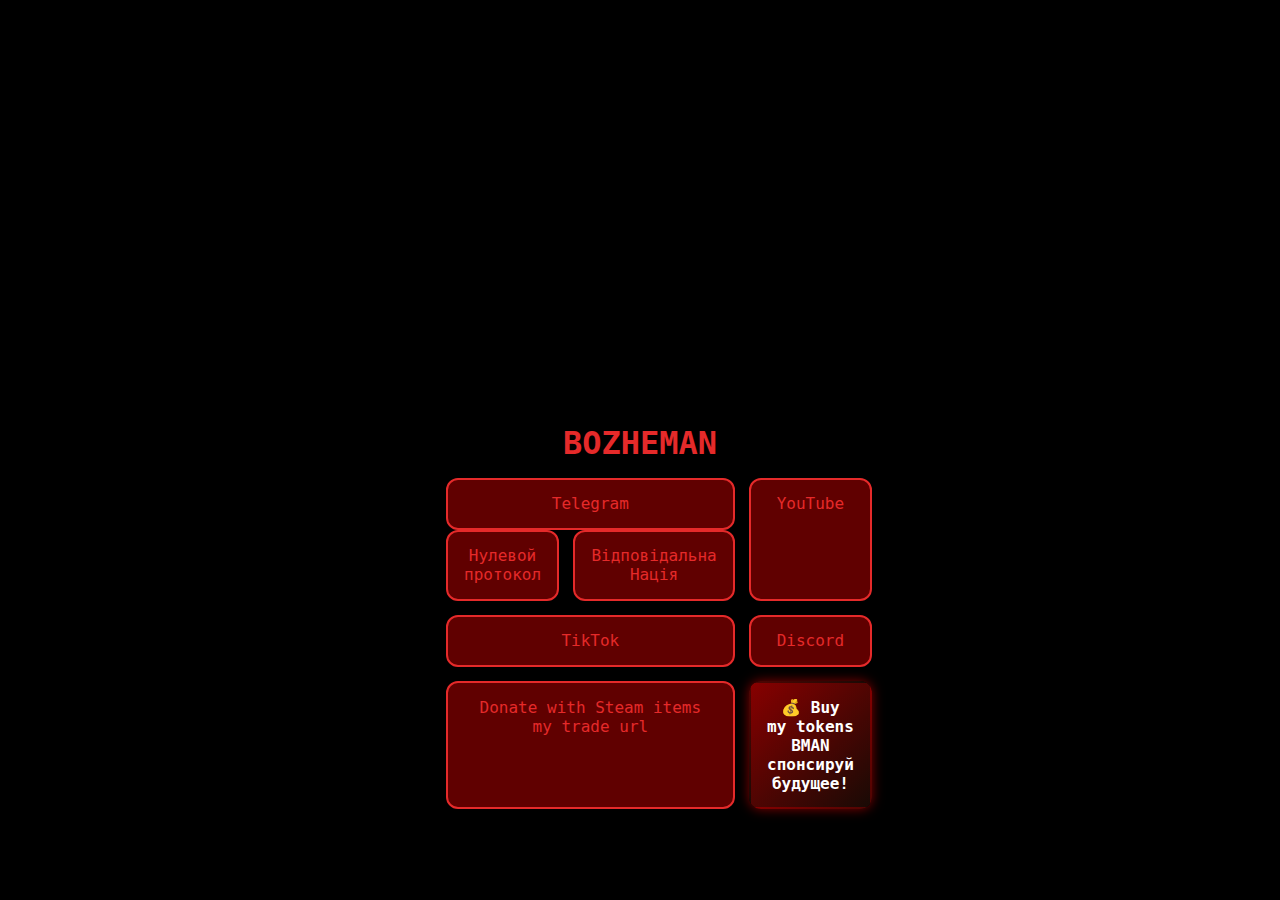
<file: index.html>
<!DOCTYPE html>
<html lang="en">
<head>
  <meta charset="UTF-8" />
  <meta name="viewport" content="width=device-width, initial-scale=1.0"/>
  <title>BOZHEMAN</title>
  <link rel="stylesheet" href="styles.css" />
</head>

<body>
  <div class="container">
    <img src="avatar.png" alt="BOZHEMAN" class="avatar">
    <h1>BOZHEMAN</h1>
    <div class="links">
      <div class="btn-group">
  <a href="https://t.me/bozheman" class="btn" target="_blank">Telegram</a>
  <div class="row-buttons">
    <a href="https://t.me/protocol_0zero" class="btn half-btn" target="_blank">Нулевой протокол</a>
    <a href="https://t.me/vidpovnac" class="btn half-btn" target="_blank">Відповідальна Нація</a>
  </div>
</div>


      <a href="https://www.youtube.com/channel/UC_BgtvZc1dxQbJA1uEeFimw" class="btn" target="_blank">YouTube</a>
      <a href="https://www.tiktok.com/@bozheman_" class="btn" target="_blank">TikTok</a>
      <a href="https://discord.gg/jNFZTsBz8j" class="btn" target="_blank">Discord</a>
      <a href="https://steamcommunity.com/tradeoffer/new/?partner=158634293&token=U2y7ekdF" class="btn" target="_blank">Donate with Steam items<br>my trade url</a>
      <a href="https://www.sushi.com/optimism/swap?token0=NATIVE&token1=0xfb4BacD8E74f16c5b867cc524806ca326a456273&swapAmount=0.00001" class="btn special">
        💰 Buy my tokens BMAN<br><span>спонсируй будущее!</span>
      </a>
    </div>
  </div>

  <script>
    const screenWidth = window.innerWidth;
    let dropCount = 300;

    if (screenWidth <= 1440) dropCount = 200;
    if (screenWidth <= 1024) dropCount = 100;
    if (screenWidth <= 768)  dropCount = 60;
    if (screenWidth <= 480)  dropCount = 40;
    if (screenWidth <= 320)  dropCount = 25;

    for (let i = 0; i < dropCount; i++) {
      const drop = document.createElement('div');
      drop.className = 'drop';
      drop.style.left = Math.random() * 100 + 'vw';
      drop.style.animationDelay = (Math.random() * 10) + 's';
      drop.style.animationDuration = (4 + Math.random() * 6) + 's';
      document.body.appendChild(drop);
    }
  </script>
</body>
</html>
</file>
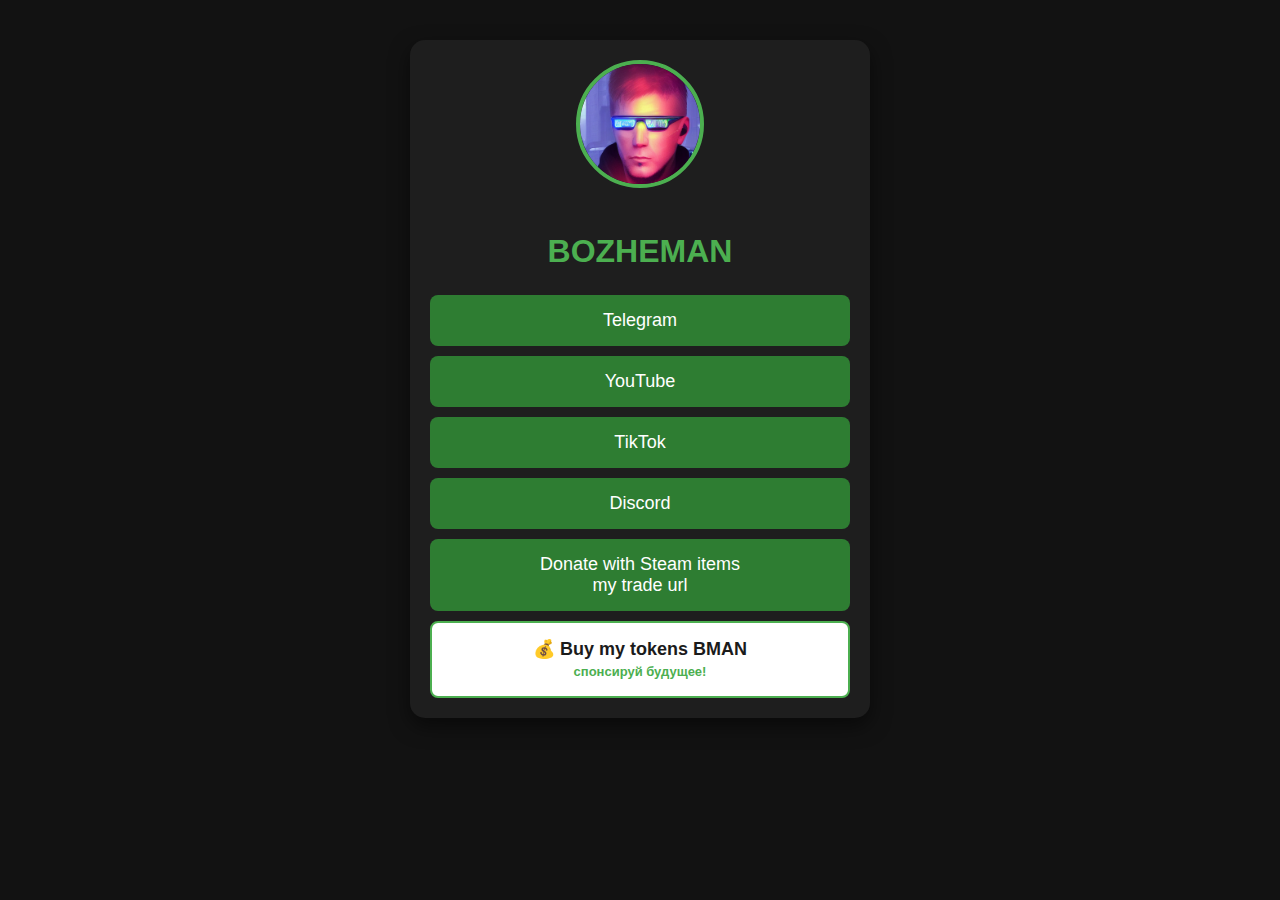
<file: main/index.html>
<!DOCTYPE html>
<html lang="en">
<head>
    <meta charset="UTF-8">
    <meta name="viewport" content="width=device-width, initial-scale=1.0">
    <title>BOZHEMAN</title>
    <link rel="stylesheet" href="styles.css">
</head>
<body>
    <div class="container">
        <img src="avatar.png" alt="BOZHEMAN" class="avatar">
        <h1>BOZHEMAN</h1>
        
        <div class="links">
            <a href="https://t.me/membogodelnya" class="btn" target="_blank">Telegram</a>
            <a href="https://www.youtube.com/channel/UC_BgtvZc1dxQbJA1uEeFimw" class="btn" target="_blank"> YouTube</a>
            <a href="https://www.tiktok.com/@bozheman_" class="btn" target="_blank"> TikTok</a>
            <a href="https://discord.gg/jNFZTsBz8j" class="btn" target="_blank"> Discord</a>
            <a href="https://steamcommunity.com/tradeoffer/new/?partner=158634293&token=U2y7ekdF" class="btn" target="_blank">Donate with Steam items<br>my trade url</a>
            <a href="https://www.sushi.com/optimism/swap?token0=NATIVE&token1=0xfb4BacD8E74f16c5b867cc524806ca326a456273&swapAmount=0.00001" class="btn special">💰 Buy my tokens BMAN<br><span>спонсируй будущее!</span></a>
        </div>
    </div>
</body>
</html>
</file>
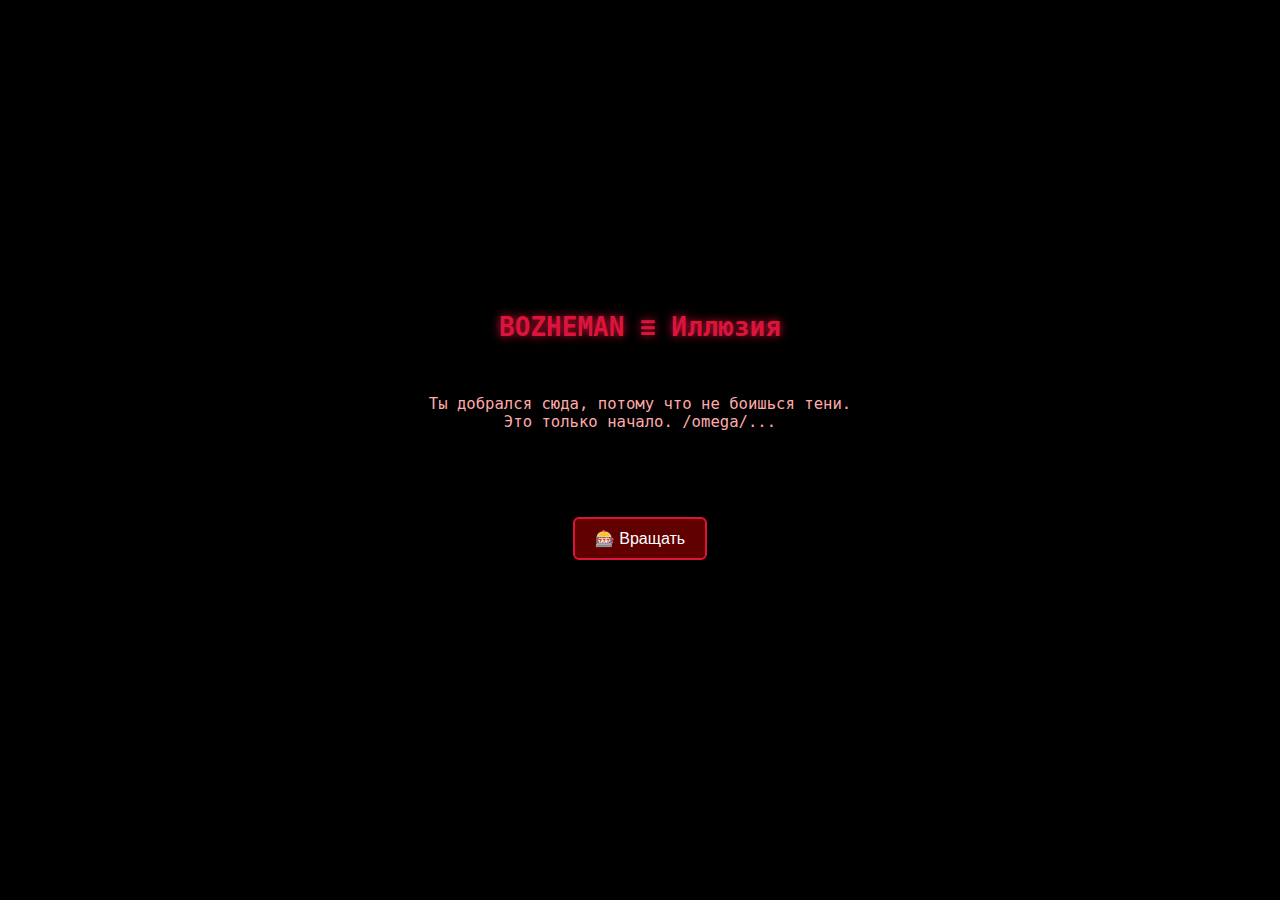
<file: doubleindex.html>
<!DOCTYPE html>
<html lang="en">
<head>
  <meta charset="UTF-8" />
  <meta name="viewport" content="width=device-width, initial-scale=1.0"/>
  <title>THE OMEGA</title>
  <style>
    body {
      margin: 0;
      background: black;
      color: crimson;
      font-family: monospace;
      display: flex;
      align-items: center;
      justify-content: center;
      height: 100vh;
      text-align: center;
      flex-direction: column;
      overflow: hidden;
    }

    h1 {
      font-size: 2em;
      text-shadow: 0 0 10px crimson;
    }

    p {
      max-width: 600px;
      padding: 20px;
      font-size: 1.2em;
      color: #ffaaaa;
    }

    #roulette {
      margin-top: 30px;
    }

    #spin-button {
      padding: 10px 20px;
      background: #600000;
      border: 2px solid crimson;
      color: white;
      font-size: 16px;
      cursor: pointer;
      margin-top: 20px;
      border-radius: 6px;
    }

    #spin-button:hover {
      background: crimson;
    }

    #roulette-result {
      margin-top: 15px;
      font-size: 1.1em;
      color: #ff5555;
      min-height: 30px;
    }

    @keyframes realisticDrip {
      0% {
        transform: translateY(-10vh) scaleX(1) scaleY(1);
        opacity: 0.8;
      }
      80% {
        transform: translateY(90vh) scaleX(var(--scale-x, 1)) scaleY(var(--scale-y, 1));
        opacity: 0.9;
      }
      100% {
        transform: translateY(100vh) scaleX(0.5) scaleY(0.3);
        opacity: 0;
      }
    }

    .realistic-drop {
      position: fixed;
      top: -10vh;
      width: var(--drop-size, 12px);
      height: calc(var(--drop-size, 12px) * 1.6);
      background: radial-gradient(circle at 40% 30%, #911818, #5a0000);
      border-radius: 60% 60% 90% 90% / 70% 70% 100% 100%;
      box-shadow: 0 0 6px rgba(255, 0, 0, 0.3);
      opacity: 0.6;
      z-index: 0;
      animation: realisticDrip linear forwards;
      pointer-events: none;
    }
  </style>
</head>
<body>
  <h1>BOZHEMAN ≡ Иллюзия</h1>
  <p>Ты добрался сюда, потому что не боишься тени.<br> Это только начало. /omega/...</p>

  <div id="roulette">
    <button id="spin-button">🎰 Вращать</button>
    <div id="roulette-result"></div>
  </div>

  <audio id="myAudio" autoplay loop>
  <source src="omega.m4a" type="audio/mp4">
  Ваш браузер не поддерживает аудиоэлемент.
</audio>

<script>
  const audio = document.getElementById("myAudio");
  audio.addEventListener("loadedmetadata", function() {
    audio.currentTime = 28; // начать с 28-й секунды
  });
</script>

  <script>
    const dropCount = 60;
    for (let i = 0; i < dropCount; i++) {
      const drop = document.createElement('div');
      const size = 6 + Math.random() * 18;
      const speedFactor = size / 20;
      drop.className = 'realistic-drop';
      drop.style.left = Math.random() * 100 + 'vw';
      drop.style.setProperty('--drop-size', `${size}px`);
      drop.style.setProperty('--scale-x', `${1 - speedFactor * 0.3}`);
      drop.style.setProperty('--scale-y', `${1 + speedFactor * 0.7}`);
      drop.style.animationDuration = (3 + Math.random() * 3) + 's';
      drop.style.animationDelay = (Math.random() * 10) + 's';
      document.body.appendChild(drop);
    }

    setTimeout(() => {
      window.location.href = "roulet.html";
    }, 100000);

    const outcomes = [
      "Ты уже проиграл.",
      "Ты слеп.",
      "Узри.",
      "Скоро всё изменится.",
      "Ты нашёл глиф: /sigil",
      "Наблюдай...",
      "Здесь пусто, как в тебе."
    ];

    document.getElementById('spin-button').onclick = () => {
      const result = outcomes[Math.floor(Math.random() * outcomes.length)];
      document.getElementById('roulette-result').textContent = result;
    };
  </script>
</body>
</html>
</file>
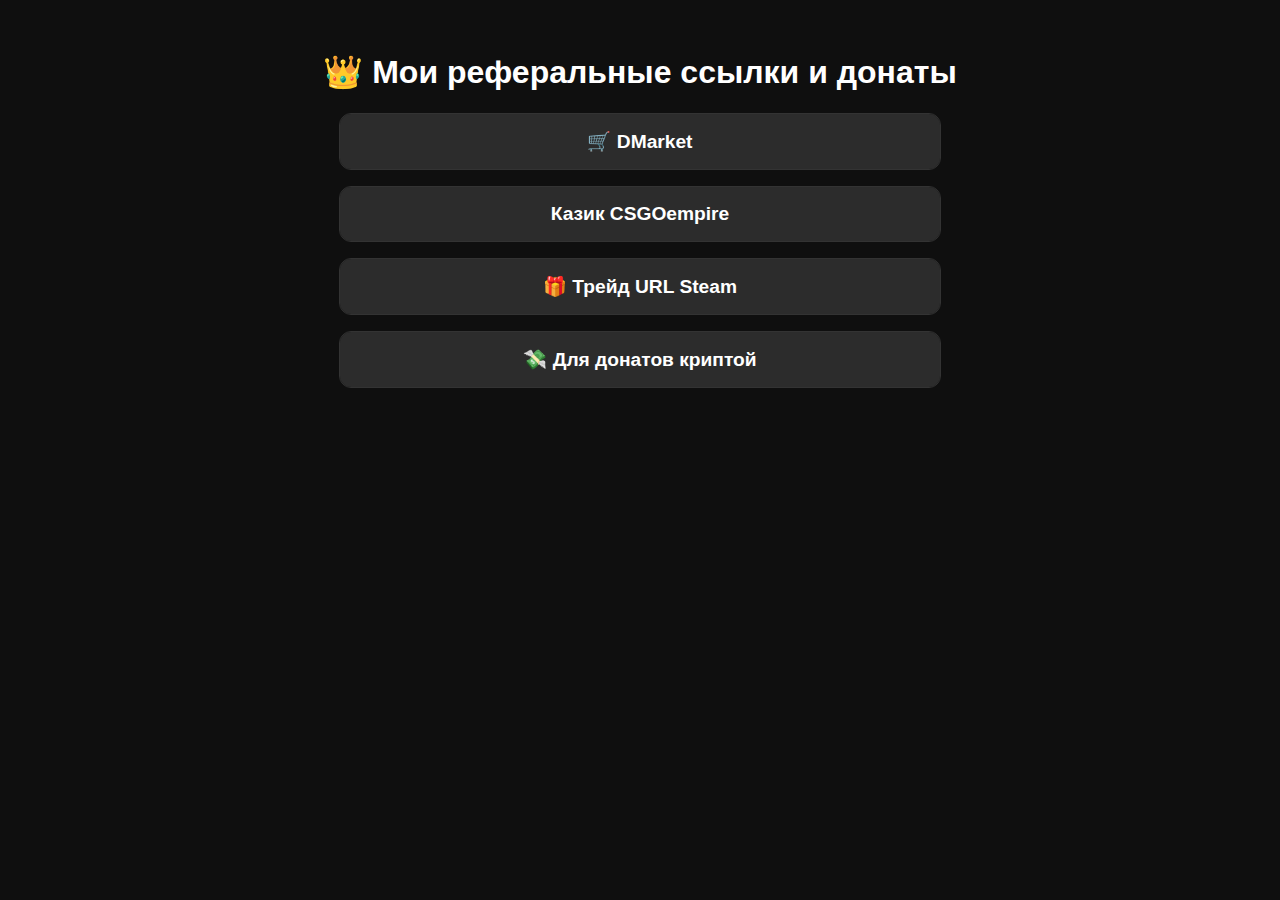
<file: refer.html>
<!DOCTYPE html>
<html lang="ru">
<head>
  <meta charset="UTF-8">
  <title>Мои Рефералки</title>
  <style>
    body {
      font-family: Arial, sans-serif;
      background-color: #0f0f0f;
      color: #fff;
      margin: 0;
      padding: 2rem;
      display: flex;
      flex-direction: column;
      align-items: center;
    }

    .ref-container {
      width: 100%;
      max-width: 600px;
      background-color: #1e1e1e;
      border: 1px solid #333;
      border-radius: 12px;
      margin-bottom: 1rem;
      overflow: hidden;
      transition: all 0.3s ease;
    }

    .ref-header {
      padding: 1rem;
      background-color: #2c2c2c;
      cursor: pointer;
      font-size: 1.2rem;
      font-weight: bold;
      text-align: center;
      user-select: none;
    }

    .ref-content {
      display: none;
      padding: 1rem;
      background-color: #1e1e1e;
      font-size: 1rem;
    }

    .ref-link {
      color: #4fc3f7;
      text-decoration: underline;
      display: inline-block;
      margin-top: 0.5rem;
      word-break: break-all;
      cursor: pointer;
    }

    .qr-img {
      display: none;
      margin-top: 0.5rem;
      max-width: 100%;
      border-radius: 8px;
    }

    .qr-toggle {
      margin-left: 1rem;
      background-color: #333;
      border: none;
      color: #4fc3f7;
      cursor: pointer;
      padding: 0.3rem 0.7rem;
      border-radius: 6px;
      font-size: 0.9rem;
    }

    .copied {
      color: #0f0;
    }

    .active .ref-content {
      display: block;
    }
  </style>
</head>
<body>

  <h1>👑 Мои реферальные ссылки и донаты</h1>

  <div class="ref-container">
    <div class="ref-header" onclick="toggleRef(this)">🛒 DMarket</div>
    <div class="ref-content">
      <p>Данным маркетом пользуюсь я. Если не зарегистрированы, то можете зарегаться, чтобы получать вместе со мной бонусы от трейдов.</p>
      <a class="ref-link" href="https://dmarket.com?ref=9Slq8aucc0" target="_blank">Перейти на DMarket</a>
      <br>
      <a class="ref-link" href="https://dmarket.com/ua/ingame-items/item-list/csgo-skins?sagaAddress=0x064Ca91243119Da8484b401984eC625554Ec9b30&exchangeTab=f2fOffers" target="_blank">Купить у меня скины</a>
    </div>
  </div>

<div class="ref-container">
    <div class="ref-header" onclick="toggleRef(this)">Казик CSGOempire</div>
    <div class="ref-content">
      <p>Можете зарегатться, микро бонусы</p>
      <a class="ref-link" href="https://csgoempire.com/r/bozheman" target="_blank">*тык*</a>
    </div>
  </div>

  <div class="ref-container">
    <div class="ref-header" onclick="toggleRef(this)">🎁 Трейд URL Steam</div>
    <div class="ref-content">
      <p>Скинуть скинов, если есть лишние 😇</p>
      <a class="ref-link" href="https://steamcommunity.com/tradeoffer/new/?partner=158634293&token=U2y7ekdF" target="_blank">*тык*</a>
    </div>
  </div>

  <div class="ref-container">
    <div class="ref-header" onclick="toggleRef(this)">💸 Для донатов криптой</div>
    <div class="ref-content">
      <p>Если хочешь поддержать — вот мои кошельки (клик — скопировать):</p>
      <ul>
        <li>
          <strong>USDT (TRC20):</strong>
          <span class="ref-link" onclick="copyToClipboard(this)">TF2MHpNpfaYkhVd855mMfTgusfxG8N7hZa</span>
          <button class="qr-toggle" onclick="toggleQR(this, 'USDT')">QR</button>
          <img src="USDT.jpg" alt="QR USDT" class="qr-img">
        </li>
        <li>
          <strong>BTC:</strong>
          <span class="ref-link" onclick="copyToClipboard(this)">125hh3cxk1PdgEcBf87H6jNdCfMCXK1vKH</span>
          <button class="qr-toggle" onclick="toggleQR(this, 'BTC')">QR</button>
          <img src="BTC.jpg" alt="QR BTC" class="qr-img">
        </li>
        <li>
          <strong>ETH:</strong>
          <span class="ref-link" onclick="copyToClipboard(this)">0xe1b3651e583a2eefd0f813a530cb55fda141eed2</span>
          <button class="qr-toggle" onclick="toggleQR(this, 'ETH')">QR</button>
          <img src="ETH.jpg" alt="QR ETH" class="qr-img">
        </li>
        <li>
          <strong>BNB (BEP20):</strong>
          <span class="ref-link" onclick="copyToClipboard(this)">0xe1b3651e583a2eefd0f813a530cb55fda141eed2</span>
          <button class="qr-toggle" onclick="toggleQR(this, 'BNB')">QR</button>
          <img src="BNB.jpg" alt="QR BNB" class="qr-img">
        </li>
      </ul>
    </div>
  </div>

  <script>
    function toggleRef(headerElement) {
      const container = headerElement.parentElement;
      container.classList.toggle('active');
    }

    function copyToClipboard(element) {
      const text = element.innerText;
      navigator.clipboard.writeText(text).then(() => {
        element.classList.add('copied');
        element.innerText = 'Скопировано!';
        setTimeout(() => {
          element.classList.remove('copied');
          element.innerText = text;
        }, 500);
      });
    }

    function toggleQR(button, label) {
      const img = button.nextElementSibling;
      img.style.display = img.style.display === 'block' ? 'none' : 'block';
    }
  </script>

</body>
</html>
</file>
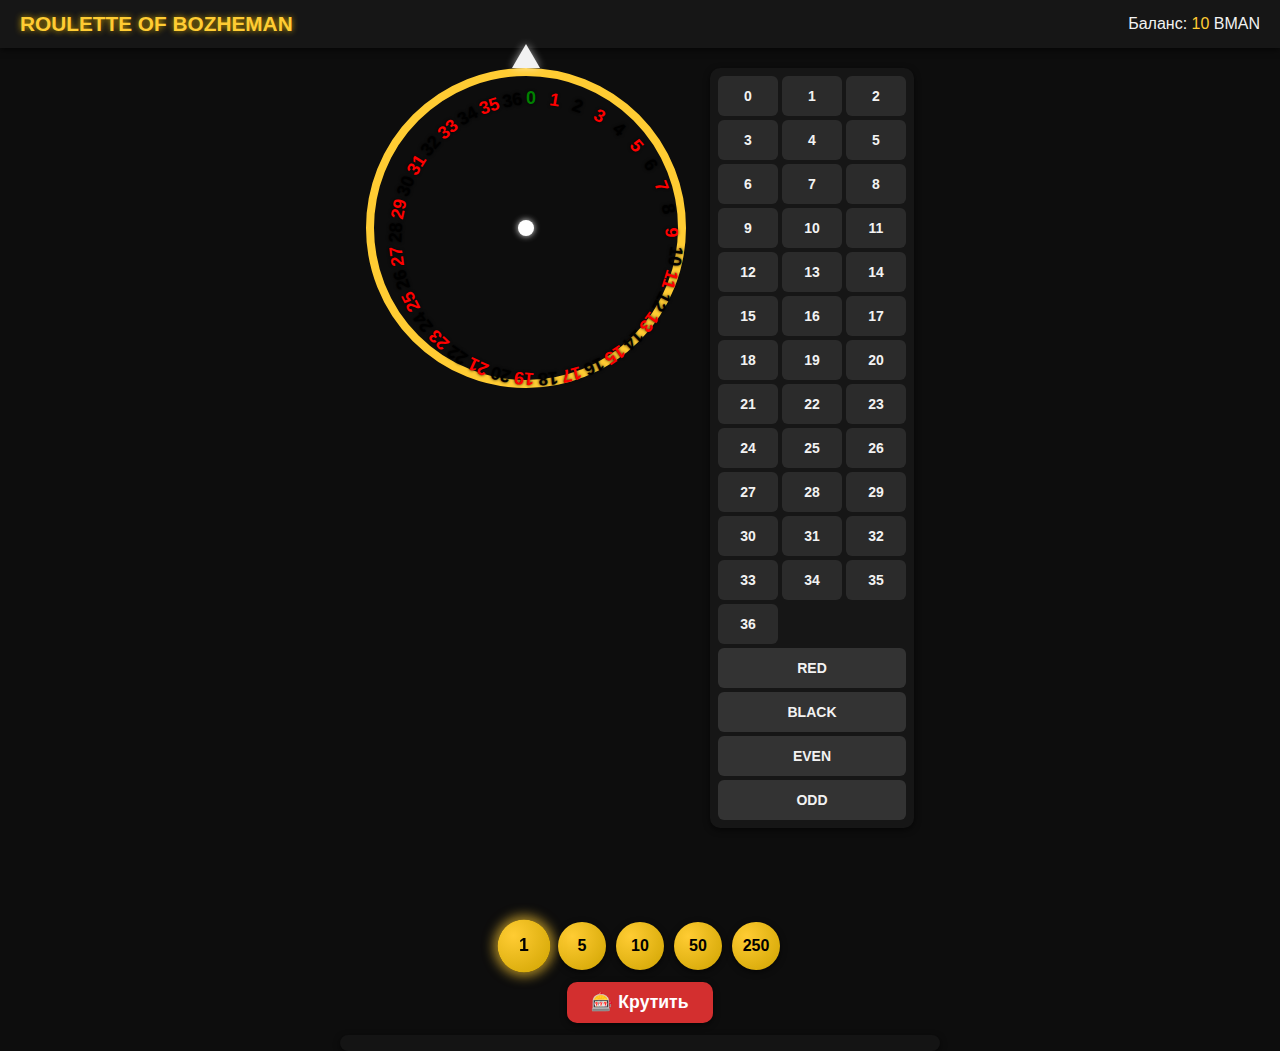
<file: roulet.html>
<!DOCTYPE html>
<html lang="en">
<head>
  <meta charset="UTF-8" />
  <meta name="viewport" content="width=device-width, initial-scale=1.0" />
  <title>BOZHEMAN ROULETTE</title>
  <link rel="stylesheet" href="roulette.css" />
</head>
<body>
  <!-- ===== TOP BAR ===== -->
  <header class="top-bar">
    <h1>ROULETTE&nbsp;OF&nbsp;BOZHEMAN</h1>
    <div class="balance">Баланс: <span id="balance">0</span> BMAN</div>
  </header>

  <!-- ===== MAIN LAYOUT ===== -->
  <div class="layout">
    <!-- WHEEL AREA -->
    <div class="wheel-wrapper">
      <div class="pointer"></div>
      <div class="wheel" id="wheel"></div>
      <div class="ball" id="ball"></div>
    </div>

    <!-- BET BOARD -->
    <div class="bet-board" id="bet-board"></div>
  </div>

  <!-- RESULT / MESSAGE -->
  <div class="result-block">
    <div id="result-display" class="number-display"></div>
    <div id="message" class="message"></div>
    <button id="buy-access" onclick="window.location.href='https://t.me/bozheman';">💎 КУПИТЬ ПРОХОД</button>
  </div>

  <!-- CHIP ROW + SPIN BUTTON -->
  <div class="controls">
    <div class="chip-row">
      <button class="chip" data-n="1">1</button>
      <button class="chip" data-n="5">5</button>
      <button class="chip" data-n="10">10</button>
      <button class="chip" data-n="50">50</button>
      <button class="chip" data-n="250">250</button>
    </div>
    <button id="spin-btn" class="spin-btn">🎰 Крутить</button>
  </div>

  <!-- HISTORY LOG -->
  <div id="history-log" class="history"></div>

  <!-- MODALS (reward / phrase) --><!-- (от предыдущих версий) -->

  <script>
  (function(){
    /* ---------------- STATE ---------------- */
    let balance = 10;
    let isSpinning = false;
    let currentRotation = 0;
    let spinCount = 0;
    const history = [];

    let selectedChip = 1; // default chip value

    /* -------------- HTML REFS -------------- */
    const balanceSpan = document.getElementById('balance');
    const wheel      = document.getElementById('wheel');
    const ball       = document.getElementById('ball');
    const msgBox     = document.getElementById('message');
    const resultBox  = document.getElementById('result-display');
    const historyLog = document.getElementById('history-log');

    /* -------------- INIT ------------------- */
    updateBalance();
    buildWheelNumbers();
    buildBetBoard();
    initChips();
    document.getElementById('spin-btn').addEventListener('click', spin);

    /* ---------- FUNCTIONS ---------- */
    function updateBalance(){
      balanceSpan.textContent = balance;
      localStorage.setItem('bman_balance', balance);
      if(balance >= 1000){ document.getElementById('buy-access').style.display='inline-block'; }
    }

    function buildWheelNumbers(){
      const numbers = Array.from({length:37},(_,i)=>i);
      const colors = ['green', ...numbers.slice(1).map(n=>n%2===0?'black':'red')];
      numbers.forEach((num,i)=>{
        const d=document.createElement('div');
        d.className='wheel-number';
        d.textContent=num;
        d.style.transform=`rotate(${i*(360/37)}deg) translateY(-140px)`;
        d.style.color=colors[i];
        wheel.appendChild(d);
      });
    }

    function buildBetBoard(){
      const board = document.getElementById('bet-board');
      // grid template already in CSS
      const cells=[...Array(37).keys()]; // 0-36
      cells.forEach(n=>{
        const cell=document.createElement('div');
        cell.className='bet-cell';
        cell.dataset.choice=n.toString();
        cell.textContent=n;
        board.appendChild(cell);
      });
      // special cells
      ['red','black','even','odd'].forEach(id=>{
        const cell=document.createElement('div');
        cell.className='bet-cell special';
        cell.dataset.choice=id[0]; // r / b / e / o but we map later
        cell.textContent=id.toUpperCase();
        board.appendChild(cell);
      });
      board.addEventListener('click',e=>{
        const target=e.target.closest('.bet-cell');
        if(!target) return;
        placeMiniChip(target);
      });
    }

    function initChips(){
      document.querySelectorAll('.chip').forEach(btn=>{
        btn.addEventListener('click',()=>{
          document.querySelectorAll('.chip').forEach(c=>c.classList.remove('active'));
          btn.classList.add('active');
          selectedChip=parseInt(btn.dataset.n);
        });
      });
      // activate first chip
      document.querySelector('.chip[data-n="1"]').classList.add('active');
    }

    function placeMiniChip(cell){
      const choice = cell.dataset.choice;
      // toggle highlight
      cell.classList.add('chosen');
      cell.dataset.bet = selectedChip; // store bet amount per cell
      cell.innerHTML = `<span>${choice}</span><div class="mini-chip">${selectedChip}</div>`;
      cell.dataset.choice = choice; // restore text inside span
      // store choice globally (we allow one active choice at a time)
      document.querySelectorAll('.bet-cell').forEach(c=>{
        if(c!==cell){ c.classList.remove('chosen'); delete c.dataset.bet; c.querySelector('.mini-chip')&&c.querySelector('.mini-chip').remove(); }
      });
      resultBox.textContent='';
      msgBox.textContent='Ставка: '+selectedChip+' на '+choice;
    }

    function spin(){
      if(isSpinning) return;
      // get active bet cell
      const active=document.querySelector('.bet-cell.chosen');
      if(!active){ msgBox.textContent='Сначала выберите ставку!'; return; }
      const betAmount=parseInt(active.dataset.bet||0);
      const choiceRaw = active.dataset.choice;
      if(betAmount>balance){ msgBox.textContent='У вас недостаточно BMAN'; return; }

      /* ----- proceed ----- */
      balance -= betAmount;
      updateBalance();
      isSpinning=true; spinCount++;
      // random outcome
      const resultNum=Math.floor(Math.random()*37);
      animateWheel(resultNum);

      setTimeout(()=>{
        const color = resultNum===0?'green': (resultNum%2===0?'black':'red');
        resultBox.textContent=`Выпало: ${resultNum} (${color})`;
        const choice = normalizeChoice(choiceRaw);
        let win=0;
        if(matchBet(choice, resultNum, color)){
          win = payoff(choice, betAmount);
        }
        if(win>0){
          balance+=win; msgBox.textContent=`Ты выиграл ${win} BMAN!`;
        } else { msgBox.textContent='Ты проиграл. Попробуй снова.'; }
        logHistory(resultNum,color,win,betAmount);
        updateBalance();
        isSpinning=false;
      },7000);
    }

    /* ---------- Helpers ---------- */
    function normalizeChoice(raw){
      if(raw==='e')return 'xx'; // even
      if(raw==='o')return 'x';  // odd
      return raw;
    }
    function matchBet(choice,num,color){
      switch(choice){
        case 'b': return color==='black';
        case 'r': return color==='red';
        case 'g': return num===0;
        case 'x': return num%2===1;
        case 'xx':return num!==0&&num%2===0;
        default:  return parseInt(choice)===num;
      }
    }
    function payoff(choice,bet){
      return ['g'].includes(choice)?bet*14 : ['b','r','x','xx','e','o'].includes(choice)?bet*2 : bet*36;
    }
    function logHistory(num,color,win,bet){
      const log=`#${spinCount}: ${num} (${color}) — ${win>0?'+ '+win:'- '+bet} BMAN`;
      history.unshift(log); if(history.length>10)history.pop();
      historyLog.innerHTML=history.map(h=>`<div>${h}</div>`).join('');
    }

    /* ---------- Wheel + ball animation ---------- */
    function animateWheel(resultNum){
      const sectorAngle=360/37;
      const additionalRot=10*360;
      const stopAngle = (360 - resultNum*sectorAngle + sectorAngle/2);
      currentRotation += additionalRot + stopAngle;
      wheel.style.transition='transform 7s cubic-bezier(0.25,0.1,0.25,1)';
      wheel.style.transform=`rotate(${currentRotation}deg)`;
      // ball opposite dir
      ball.style.transition='transform 7s cubic-bezier(0.25,0.1,0.25,1)';
      ball.style.transform=`rotate(${-currentRotation}deg)`;
    }

  })();
  </script>
</body>
</html>
</file>
<file: styles.css>
/* =============================================
   BOZHEMAN  ‖  Master Stylesheet
   ============================================= */

/* ---------- Variables & Theme Tokens ---------- */
:root {
  /* Dark theme */
  --clr-d-bg: #000;
  --clr-d-text: #e52a2a;
  --clr-d-accent: #600000;
  --clr-d-border: #e52a2a;
  --clr-d-surface: #111;

  /* Light theme */
  --clr-l-bg: #f9f9f9;
  --clr-l-text: #600000;
  --clr-l-accent: #ffe5e5;
  --clr-l-border: #8b0000;
  --clr-l-surface: #fff;

  /* Shared */
  --radius: 12px;
  --trans-fast: 0.25s ease;
  --trans-slow: 0.5s ease;
  --font-main: "Fira Code", monospace;
  --max-w: 420px;
}

/* ---------- Reset / Base ---------- */
* { box-sizing: border-box; margin: 0; padding: 0; }
html { scroll-behavior: smooth; }
body {
  font-family: var(--font-main);
  background: var(--clr-d-bg);
  color: var(--clr-d-text);
  display: flex;
  flex-direction: column;
  align-items: center;
  min-height: 100vh;
  text-align: center;
  transition: background var(--trans-slow), color var(--trans-slow);
}
body.light {
  background: var(--clr-l-bg);
  color: var(--clr-l-text);
}

/* ---------- Hero Section ---------- */
.hero {
  position: relative;
  width: 100%;
  height: 100vh;
  overflow: hidden;
  clip-path: inset(0 0 0 0);
}
.hero video {
  position: absolute;
  width: 100%;
  height: 100%;
  object-fit: cover;
  filter: brightness(0.5);
}
.hero-overlay {
  position: absolute;
  inset: 0;
  background: radial-gradient(rgba(255,0,0,0.2), transparent 70%);
  pointer-events: none;
}
.hero-content {
  position: relative;
  z-index: 2;
  top: 50%;
  left: 50%;
  transform: translate(-50%, -50%);
  display: flex;
  flex-direction: column;
  align-items: center;
  gap: 1rem;
}
.lottie { width: 100px; height: 100px; }

/* ---------- Theme Toggle ---------- */
.theme-bar { position: fixed; top: 0.75rem; right: 0.75rem; z-index: 15; }
.theme-toggle {
  background: transparent;
  border: 2px solid currentColor;
  color: inherit;
  padding: 0.3rem 0.65rem;
  font-size: 1.5rem;
  border-radius: var(--radius);
  cursor: pointer;
  transition: transform var(--trans-fast);
}
.theme-toggle:hover { transform: rotate(20deg) scale(1.1); }

/* ---------- Container ---------- */
.container { width: min(var(--max-w), 100%); margin-inline: auto; padding: 2rem 1rem; }

/* ---------- Avatar & Skeleton ---------- */
.avatar-wrapper { position: relative; width: 120px; height: 120px; margin: 0 auto 1.5rem; }
.avatar { width: 100%; height: 100%; border-radius: 50%; object-fit: cover; border: 3px solid currentColor; opacity: 0; transition: opacity .6s var(--trans-fast), filter .6s var(--trans-fast); filter: blur(8px); }
.avatar.loaded { opacity: 1; filter: blur(0); }
.avatar-wrapper.loading::before {
  content: "";
  position: absolute; inset: 0;
  border-radius: 50%;
  background: linear-gradient(115deg, #202020 25%, #353535 50%, #202020 75%);
  background-size: 200% 100%;
  animation: skeleton 1.2s infinite linear;
}
@keyframes skeleton { 0% { background-position: 200% 0; } 100% { background-position: -200% 0; } }

/* ---------- Glitch Title ---------- */
.brand { font-size: clamp(2rem, 4.8vw, 3rem); letter-spacing: 0.05em; position: relative; color: inherit; }
.brand.glitch::before, .brand.glitch::after {
  content: attr(data-text);
  position: absolute; inset: 0;
  mix-blend-mode: screen; pointer-events: none;
  animation: glitchShift 2.5s infinite;
}
.brand.glitch::before { color: #ff0040; clip-path: polygon(0 0,100% 0,100% 45%,0 45%); }
.brand.glitch::after  { color: #04d9ff; clip-path: polygon(0 55%,100% 55%,100% 100%,0 100%); }
@keyframes glitchShift {
  0%{transform:translate(0)}15%{transform:translate(-3px,-2px)}30%{transform:translate(3px,2px)}45%{transform:translate(-2px,1px)}60%{transform:translate(2px,-1px)}75%{transform:translate(-1px,2px)}100%{transform:translate(0)} }

/* ---------- Links Grid & Buttons ---------- */
.links { display: grid; gap: 0.9rem; margin-top: 1rem; }
@media(min-width:600px){ .links { grid-template-columns: 1fr 1fr; } .links a:nth-child(odd):last-child { grid-column: span 2; } }
.btn {
  display: block; padding: 0.9rem 1rem; text-decoration: none;
  border-radius: var(--radius);
  border: 2px solid var(--clr-d-border);
  background: var(--clr-d-accent);
  color: var(--clr-d-text);
  transition: transform var(--trans-fast), background var(--trans-fast), color var(--trans-fast), box-shadow var(--trans-fast);
}
.btn:hover { transform: translateY(-3px) scale(1.02); box-shadow: 0 0 10px rgba(255,0,0,0.35); }
body.light .btn { border-color: var(--clr-l-border); background: var(--clr-l-accent); color: var(--clr-l-text); }
body.light .btn:hover { background: #ffdede; }
.btn.special { font-weight: 700; background: linear-gradient(135deg,#870000,#190a05); color:#fff; border-color: transparent; box-shadow: 0 0 12px rgba(255,0,0,0.5); }
body.light .btn.special { background: linear-gradient(135deg,#ff7b7b,#ffe5e5); color: var(--clr-l-text); }
.row-buttons { display: flex; gap: 0.9rem; }
.row-buttons .half-btn { flex: 1; }

/* ---------- Stats ---------- */
.stats { display: flex; justify-content: center; gap: 2.5rem; margin-top: 2rem; flex-wrap: wrap; }
.stat-item { text-align: center; }
.count { font-size: 2rem; font-weight: 700; display: block; }

/* ---------- Press Logos ---------- */
.press { margin-top: 3rem; }
.section-title { font-size: 1.4rem; margin-bottom: 1.2rem; text-transform: uppercase; letter-spacing: 0.08em; }
.press-logos { display: flex; justify-content: center; gap: 2rem; flex-wrap: wrap; filter: grayscale(1) contrast(0.8); opacity: 0.8; }
.press-logos img { max-height: 40px; }

/* ---------- Testimonials (Swiper) ---------- */
.testimonials { margin-top: 3.5rem; }
.swiper { width: 100%; max-width: 500px; }
.swiper-slide { display: flex; justify-content: center; }
blockquote { font-style: italic; font-size: 1rem; line-height: 1.4; }
cite { font-size: 0.85rem; opacity: 0.7; }

/* ---------- Secret Content ---------- */
#secret-content { opacity: 0; transform: translateY(10px); transition: opacity .6s var(--trans-fast), transform .6s var(--trans-fast); margin-top: 2rem; }
#secret-content.revealed { opacity: 1; transform: translateY(0); }

/* ---------- Cursor Follower ---------- */
.cursor-follower {
  position: fixed; top: 0; left: 0;
  width: 14px; height: 14px;
  border-radius: 50%; pointer-events: none;
  background: currentColor;
  mix-blend-mode: difference;
  transform: translate(-50%, -50%);
  transition: transform 0.05s linear;
  z-index: 1000;
}

/* ---------- Terminal Overlay ---------- */
.terminal {
  position: fixed; inset: 0; background: rgba(0,0,0,0.95);
  display: flex; align-items: center; justify-content: center;
  font-family: monospace; color: #00ff88; font-size: 1rem;
  white-space: pre-wrap; padding: 2rem; z-index: 30;
  opacity: 0; transform: scale(1.1); transition: opacity .5s var(--trans-fast), transform .5s var(--trans-fast);
}
.terminal.open { opacity: 1; transform: scale(1); }

/* ---------- Light Theme Overrides ---------- */
body.light .cursor-follower { background: var(--clr-l-text); mix-blend-mode: multiply; }

/* ---------- Responsive Fine‑Tuning ---------- */
@media(max-width:350px){ .btn{font-size:.83rem;padding:.7rem .75rem} blockquote{font-size:.9rem;} }
</file>
<file: main/styles.css>
body {
    background-color: #121212;
    color: #f0f0f0;
    font-family: 'Segoe UI', Tahoma, Geneva, Verdana, sans-serif;
    text-align: center;
    margin: 0;
    padding: 0;
}

.container {
    width: 90%;
    max-width: 420px;
    margin: 40px auto;
    padding: 20px;
    background-color: #1e1e1e;
    border-radius: 15px;
    box-shadow: 0 8px 20px rgba(0, 0, 0, 0.5);
}

.avatar {
    width: 120px;
    height: 120px;
    border-radius: 50%;
    margin-bottom: 20px;
    border: 4px solid #4caf50;
}

h1 {
    font-size: 32px;
    margin-bottom: 25px;
    color: #4caf50;
}

.links {
    display: flex;
    flex-direction: column;
    gap: 10px;
}

.btn {
    background-color: #2e7d32;
    color: white;
    text-decoration: none;
    padding: 15px 20px;
    border: none;
    border-radius: 8px;
    font-size: 18px;
    transition: background-color 0.3s, transform 0.2s;
}

.btn:hover {
    background-color: #388e3c;
    transform: scale(1.03);
}

.special {
    background-color: #ffffff;
    color: #1b1b1b;
    font-weight: bold;
    border: 2px solid #4caf50;
}

.special span {
    font-size: 13px;
    color: #4caf50;
}
</file>
<file: roulette.css>
/* =====================================================
   ROULETTE.CSS  –  BOZHEMAN MINI‑CASINO  (2025‑06‑02)
   Полностью переписанный стиль для файла roulette.html
   Адаптивный (mobile‑first), без прокрутки, чистая сетка
===================================================== */
:root {
  --bg-main: #0d0d0d;
  --bg-aux : #161616;
  --fg-main: #f2f2f2;
  --red : #d32f2f;
  --black : #1a1a1a;
  --green : #2e7d32;
  --gold : #ffcc33;
  --gold-dark: #cfa300;
  --radius: 10px;
  --shadow: 0 2px 6px rgba(0,0,0,.6);
}
* { box-sizing: border-box; margin: 0; padding: 0; }
html { font-family: 'Segoe UI',Tahoma,Arial, sans-serif; }
body {
  background: var(--bg-main);
  color: var(--fg-main);
  min-height: 100vh;
  display: flex;
  flex-direction: column;
  align-items: center;
}

/* ========= TOP BAR ========= */
.top-bar {
  width: 100%;
  padding: 12px 20px;
  background: var(--bg-aux);
  display: flex;
  justify-content: space-between;
  align-items: center;
  box-shadow: var(--shadow);
}
.top-bar h1 { font-size: 1.3rem; color: var(--gold); text-shadow: 0 0 6px var(--gold-dark); }
.balance { font-size: 1rem; }
.balance span { color: var(--gold); }

/* ========= MAIN FLEX LAYOUT ========= */
.layout {
  display: flex;
  flex-wrap: wrap;
  justify-content: center;
  gap: 24px;
  width: 100%;
  max-width: 1100px;
  padding: 20px;
}

/* ===== WHEEL + POINTER + BALL ===== */
.wheel-wrapper {
  position: relative;
  width: 320px;
  height: 320px;
  flex: 0 0 320px;
}
@media(max-width: 600px){ .wheel-wrapper{ width: 240px; height: 240px; flex-basis: 240px; } }
.wheel {
  width: 100%; height: 100%; border-radius: 50%;
  border: 8px solid var(--gold); overflow: visible; position: relative;
  transform: rotate(0deg);
}
.pointer {
  position: absolute; top: -24px; left: 50%; transform: translateX(-50%);
  width: 0; height: 0;
  border-left: 14px solid transparent;
  border-right:14px solid transparent;
  border-bottom: 24px solid var(--fg-main);
  filter: drop-shadow(0 0 4px rgba(255,255,255,.6));
  z-index: 5;
}
.ball {
  position: absolute;
  top: 50%; left: 50%;
  width: 16px; height: 16px; margin: -8px;
  border-radius: 50%;
  background: #fff;
  box-shadow: 0 0 6px rgba(255,255,255,.9);
  /* центр вращения смещён вверх на радиус колеса */
  transform-origin: center -140px; /* 160‑8‑12 примерно */
  z-index: 4;
}
.wheel-number {
  position: absolute; top: 50%; left: 50%; transform-origin: center;
  font-size: 18px; font-weight: 700; user-select: none;
  color: #fff;
  text-shadow: 0 0 3px rgba(0,0,0,.9);
}

/* ===== BET BOARD ===== */
.bet-board {
  display: grid;
  grid-template-columns: repeat(3, 60px);
  grid-auto-rows: 40px;
  gap: 4px;
  padding: 8px;
  background: var(--bg-aux);
  border-radius: var(--radius);
  box-shadow: var(--shadow);
}
@media(max-width:600px){ .bet-board{ grid-template-columns: repeat(3, 45px); grid-auto-rows: 32px; } }
.bet-cell {
  display:flex; justify-content:center; align-items:center;
  font-size: 14px; font-weight:600; cursor:pointer;
  background:#2b2b2b; border-radius:6px; position:relative;
  transition:background .2s;
}
.bet-cell:hover { background:#444; }
.bet-cell.special { grid-column: span 3; background:#333; }
.bet-cell.chosen { outline:2px solid var(--gold); }

/* mini chip on board */
.mini-chip {
  position:absolute; bottom:2px; right:2px; width:18px; height:18px;
  border-radius:50%; background:var(--gold);
  color:#000; font-size:10px; font-weight:700; display:flex;justify-content:center;align-items:center;
  box-shadow:0 0 3px rgba(0,0,0,.7);
}

/* ===== RESULT / MESSAGE ===== */
.result-block { text-align:center; margin-top:10px; min-height:48px; }
.number-display { font-size:1.2rem; margin-bottom:4px; color:var(--gold); }
.message { font-size:.95rem; min-height:20px; }

/* ===== HISTORY ===== */
.history {
  margin-top:12px; max-height:120px; overflow-y:auto;
  font-size:.85rem; width:95%; max-width:600px; background:#141414;
  border-radius:var(--radius); padding:8px; box-shadow:var(--shadow);
}
.history div { margin-bottom:3px; }

/* ===== CHIPS ROW ===== */
.controls { width:100%; display:flex; flex-direction:column; align-items:center; gap:12px; margin-top:16px; }
.chip-row { display:flex; gap:10px; flex-wrap:wrap; justify-content:center; }
.chip {
  width:48px; height:48px; border-radius:50%; border:none; cursor:pointer;
  background: radial-gradient(circle at 30% 30%, var(--gold), var(--gold-dark));
  color:#000; font-size:1rem; font-weight:700; box-shadow:var(--shadow); transition:transform .15s, box-shadow .15s;
}
.chip.active, .chip:active { transform:scale(1.1); box-shadow:0 0 10px 4px rgba(255,204,51,.6); }

/* ===== SPIN BUTTON ===== */
.spin-btn {
  padding:10px 24px; font-size:1.1rem; font-weight:700; cursor:pointer;
  background:var(--red); color:#fff; border:none; border-radius:var(--radius);
  box-shadow:var(--shadow); transition:background .2s;
}
.spin-btn:hover { background:#b71c1c; }

#buy-access {
  display:none; margin-top:10px; background:var(--green); color:#fff;
  padding:8px 16px; border:none; border-radius:var(--radius); cursor:pointer; font-size:1rem;
}

/* ===== SCROLLBAR TWEAK FOR HISTORY ===== */
.history::-webkit-scrollbar{ width:6px; }
.history::-webkit-scrollbar-thumb{ background:#444; border-radius:3px; }
</file>
